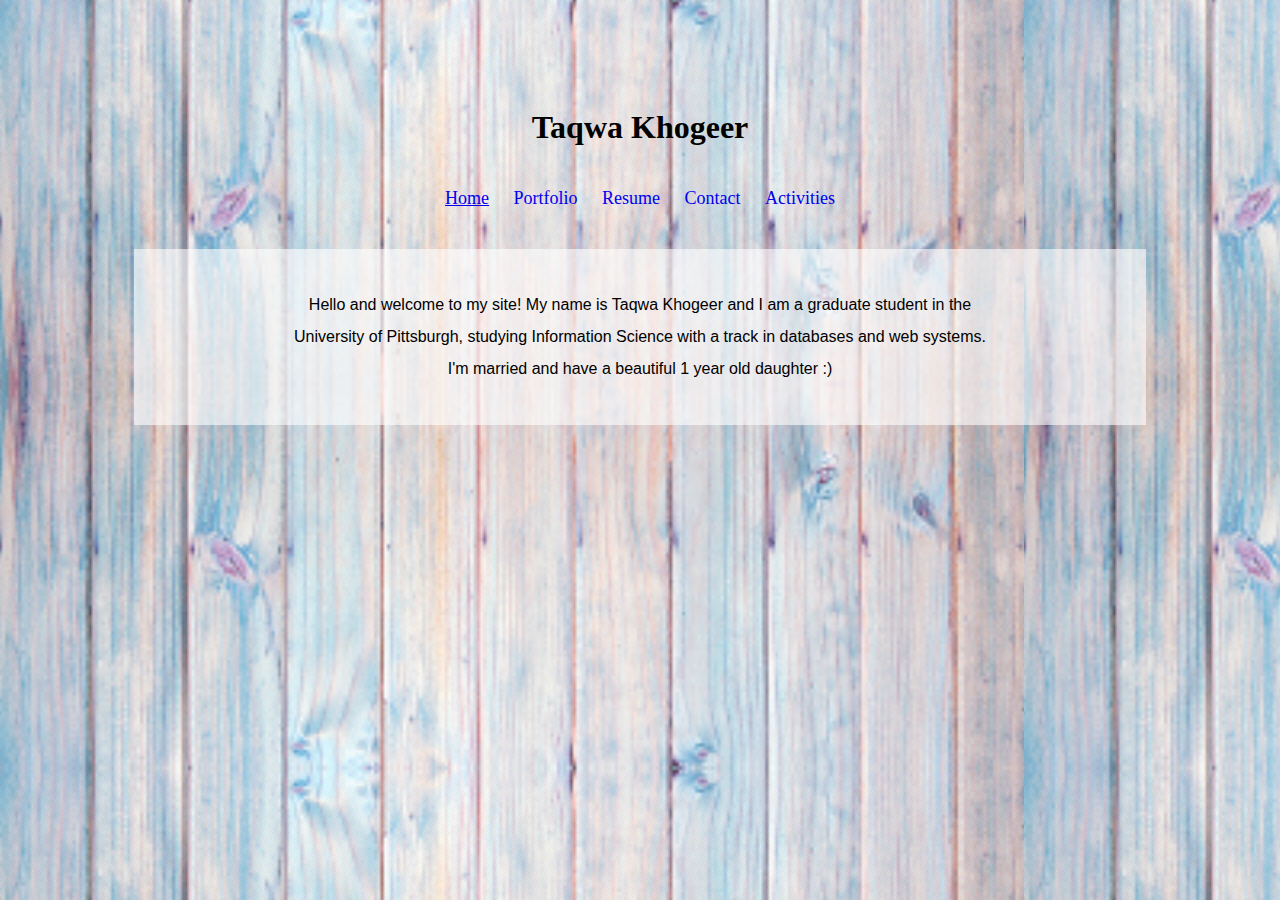
<file: index.html>
<! DOCTYPE html>
<html>
    <head>
        <title>Home</title>
        <link rel="stylesheet" type="text/css" href="css/styles.css">
    </head>
    <body>
        <header>
            <h1>Taqwa Khogeer</h1>
            <nav>
                <a href="index.html" class="active">Home</a>
                <a href="portfolio.html">Portfolio</a>
                <a href="resume.html">Resume</a>
                <a href="contact.html">Contact</a>
                <a href="activities.html">Activities</a>
            </nav>
        </header>
        <main>
            <p class="intro">Hello and welcome to my site! My name is Taqwa Khogeer and I am a graduate student in the University of Pittsburgh, studying Information Science with a track in databases and web systems. I'm married and have a beautiful 1 year old daughter :) </p>
        </main>
    </body>
</html>
</file>
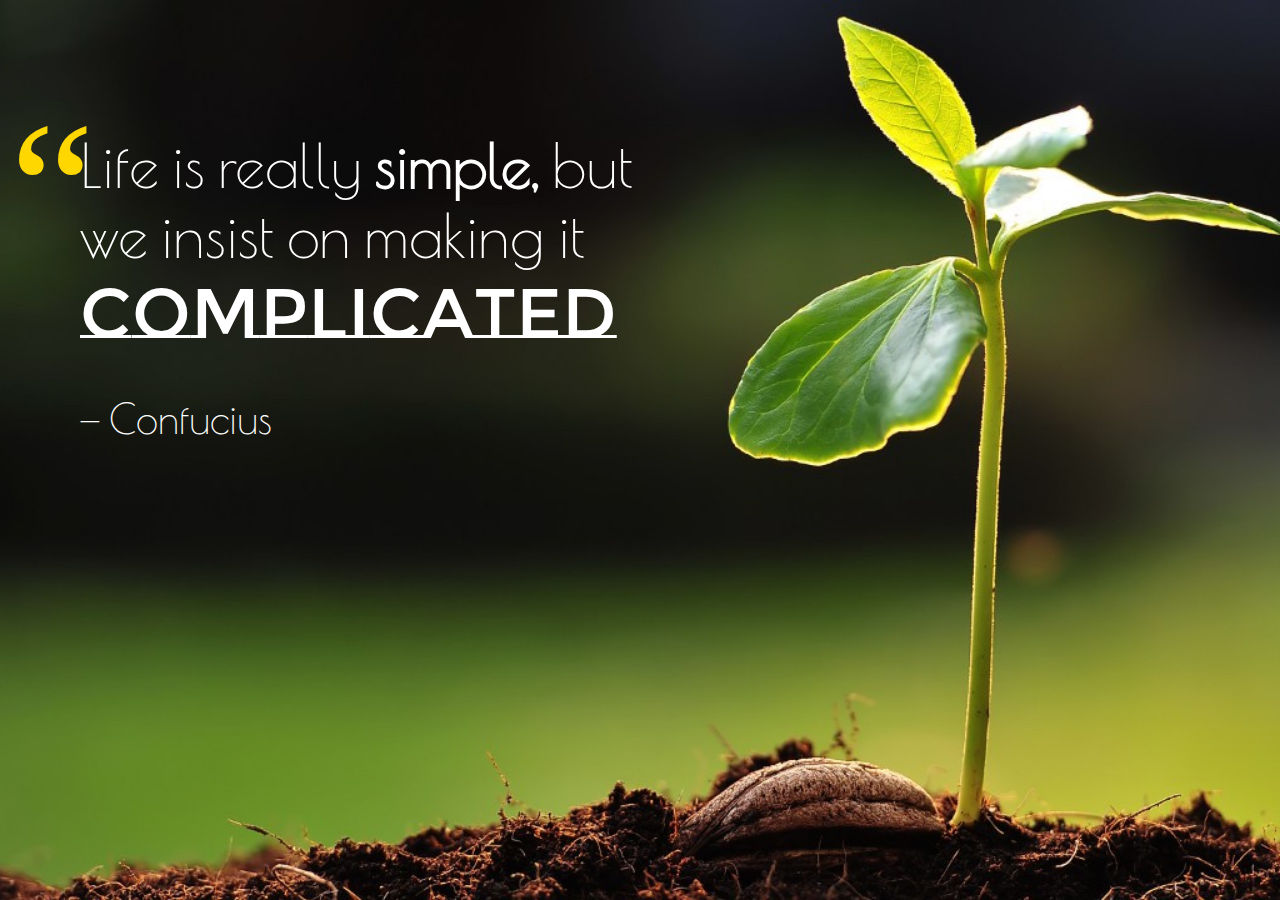
<file: portfolio/quote/index.html>
<!DOCTYPE HTML>
<html lang="en">

	<!-- 
		I399 Web Development
		Project 3: Quote
		Image taken from:http://i0.wp.com/aquapower.com.ba/wp-content/uploads/2016/02/nature-1.jpg?resize=1500%2C720
	-->

	<head>
		<meta charset="utf-8">
		<title>Project 3: Quote</title>
		<meta name="viewport" content="width=device-width, initial-scale=1, shrink-to-fit=no">
    	<meta http-equiv="x-ua-compatible" content="ie=edge">
	
		<link rel="stylesheet" type="text/css" href="assets/css/normalize.css">
		
		<!-- Stylesheets -->
		<link href="assets/css/styles.css" rel="stylesheet" type="text/css" media="all">

		<!--[if lt IE 9]>
    		<script src="assets/components/html5shiv/html5shiv.min.js"></script>
		<![endif]-->
	</head>

	<body>
		<div id='container'>
		
		<q>Life is really <span class='simple'>simple,</span> but we insist on making it <span class='comp'>complicated</span></q>
		<p>&mdash; Confucius</p>
		
		
		</div>
	</body>
</html>
</file>
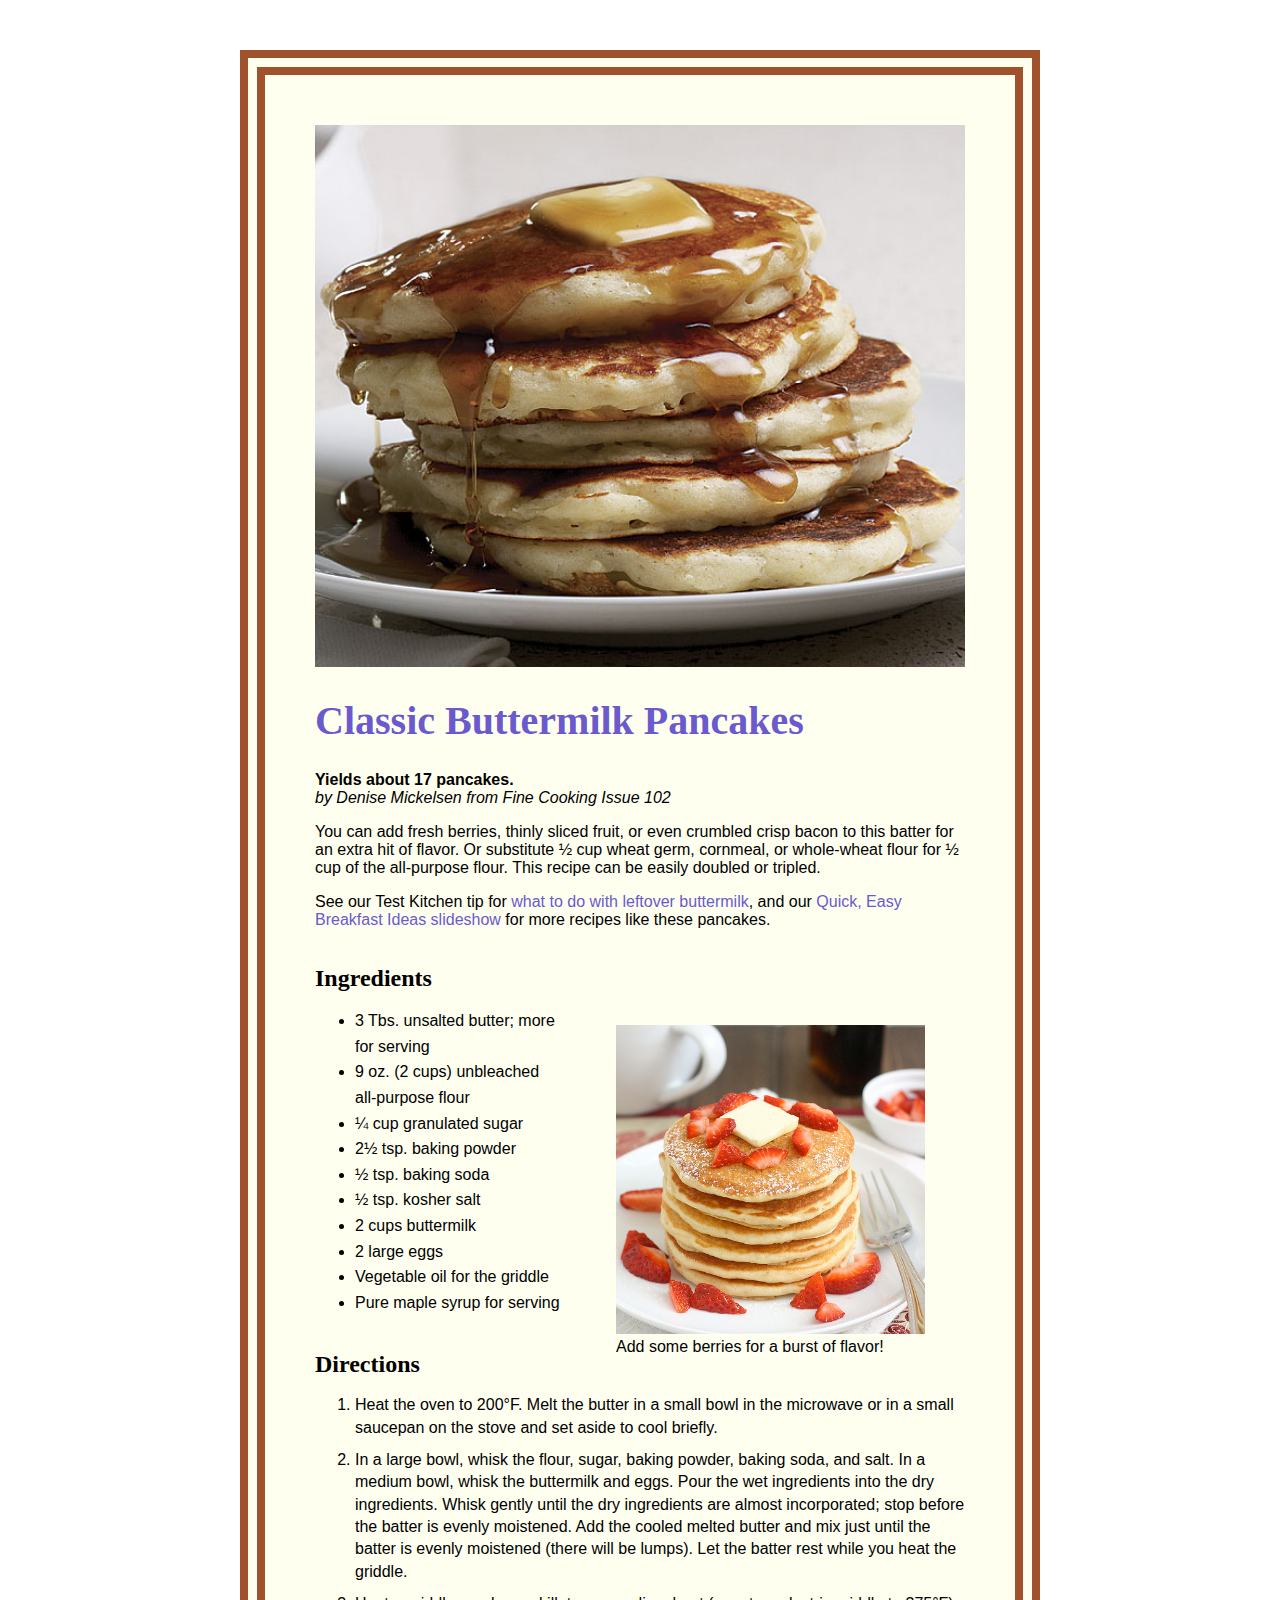
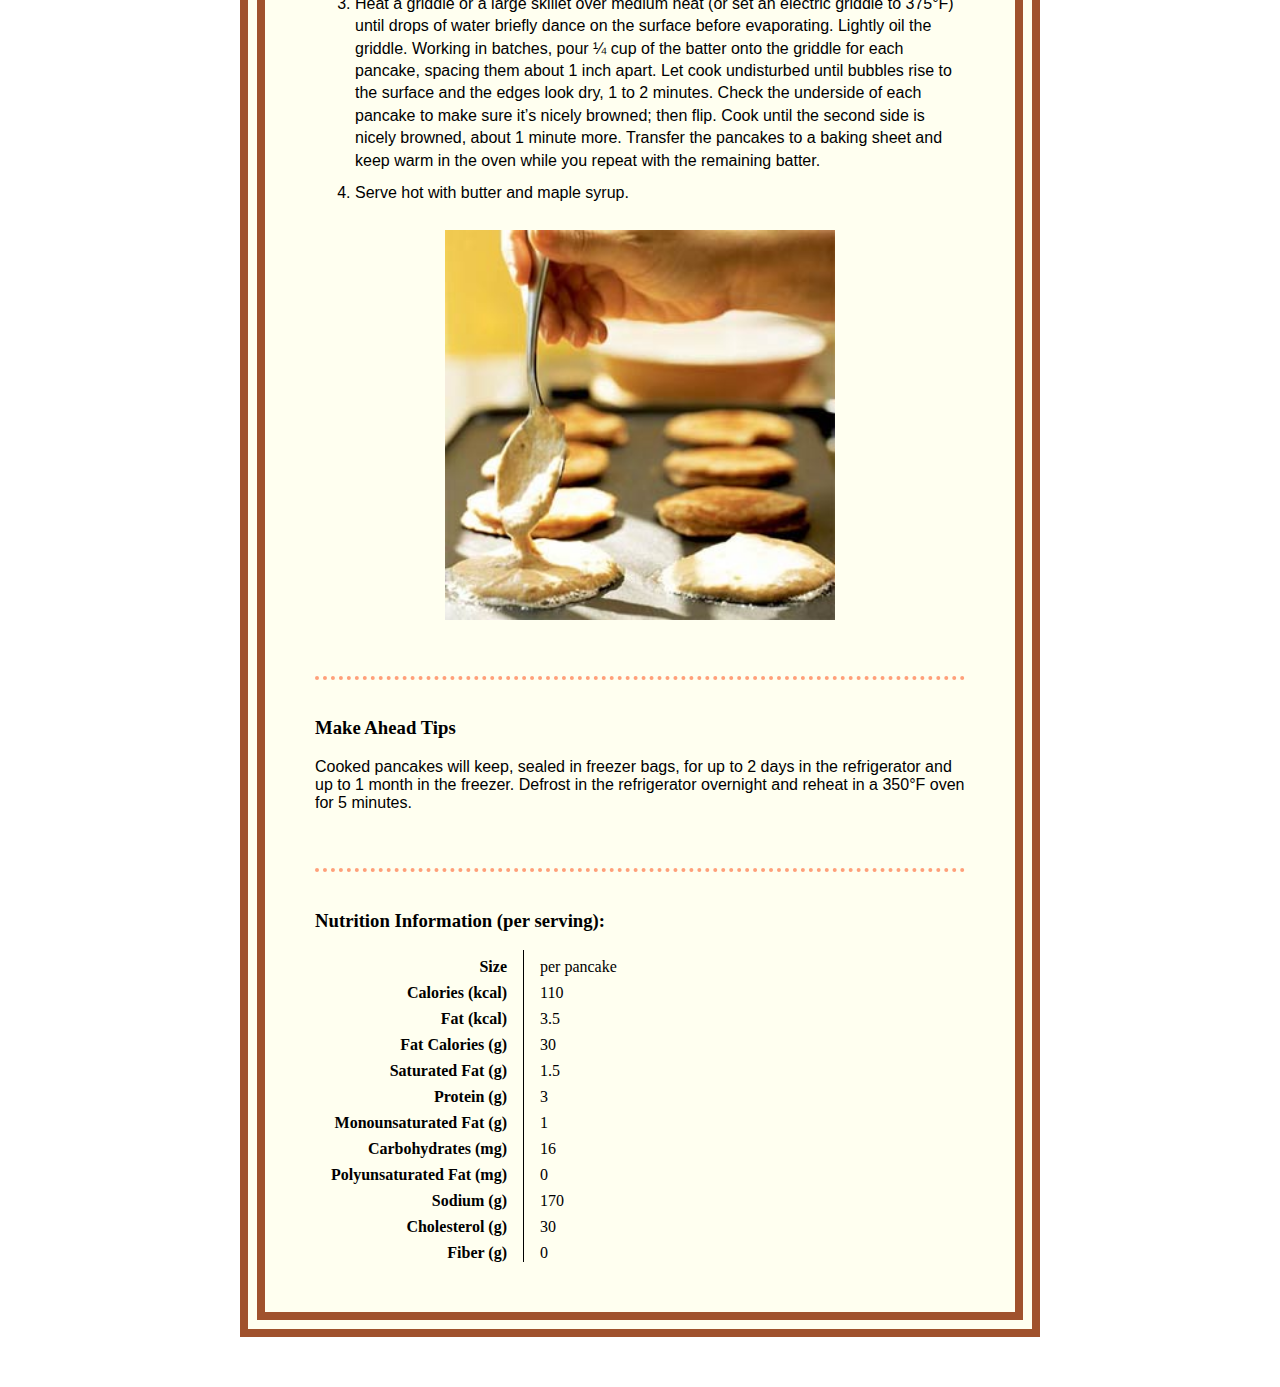
<file: portfolio/recipe/index.html>
<!DOCTYPE HTML>
<html lang="en">

	<!-- 
		I399 Web Development
		Taqwa Khogeer Project 2
		September 13, 2016
		
		Recipe from:
		http://www.finecooking.com/recipes/classic-buttermilk-pancakes.aspx
		
		Images taken from:
		- http://www.finecooking.com/recipes/classic-buttermilk-pancakes.aspx
		- http://farm9.staticflickr.com/8448/7891497604_6aa62691da.jpg
		- http://cdn-image.myrecipes.com/sites/default/files/styles/300x300/public/image/recipes/ct/05/10/pancakes-ct-1585325-x.jpg?itok=4bDQRYV1
	-->

	<head>
		<meta charset="utf-8">
		<title>Buttermilk Pancake Recipe</title>
		<meta name="viewport" content="width=device-width, initial-scale=1, shrink-to-fit=no">
    	<meta http-equiv="x-ua-compatible" content="ie=edge">
	
		<link rel="stylesheet" type="text/css" href="assets/css/normalize.css">
		
		<!-- Stylesheets -->
		<link href="assets/css/styles.css" rel="stylesheet" type="text/css" media="all">

		<!--[if lt IE 9]>
    		<script src="assets/components/html5shiv/html5shiv.min.js"></script>
		<![endif]-->
	</head>

	<body>
		<div id='container'>
			<img class="img1" src="assets/images/pancakes.jpg" alt="pancakes">
			<h1><a href="http://www.finecooking.com/recipes/classic-buttermilk-pancakes.aspx">Classic Buttermilk Pancakes</a></h1>
			<p>
			<strong>Yields about 17 pancakes.</strong> <br>
			<em>by Denise Mickelsen from Fine Cooking Issue 102</em>
			</p>

			<p>
			You can add fresh berries, thinly sliced fruit, or even crumbled crisp bacon 
			to this batter for an extra hit of flavor. Or substitute &frac12; cup wheat germ, 
			cornmeal, or whole-wheat flour for &frac12; cup of the all-purpose flour. This recipe 
			can be easily doubled or tripled.
			</p>

			<p>
			See our Test Kitchen tip for <a href="http://www.finecooking.com/item/48372/what-to-do-with-leftover-buttermilk">what to do with leftover buttermilk</a>, 
			and our <a href="http://www.finecooking.com/slideshows/healthy-breakfast.aspx">Quick, Easy Breakfast Ideas slideshow</a> for more recipes like these pancakes.
			</p>
			
			<figure class="fig1">
				<img src="assets/images/berries.jpg" alt="pancakes with strawberries">
				<figcaption>Add some berries for a burst of flavor!</figcaption>
			</figure>		
				
			<h2>Ingredients</h2>
			<ul>
				<li>3 Tbs. unsalted butter; more for serving</li>
				<li>9 oz. (2 cups) unbleached all-purpose flour</li>
				<li>&frac14; cup granulated sugar</li>
				<li>2&frac12; tsp. baking powder</li>
				<li>&frac12; tsp. baking soda</li>
				<li>&frac12; tsp. kosher salt</li>
				<li>2 cups buttermilk</li>
				<li>2 large eggs</li>
				<li>Vegetable oil for the griddle</li>
				<li>Pure maple syrup for serving</li>
			</ul>
			
			<h2>Directions</h2>		
			<ol>
				<li>Heat the oven to 200°F. Melt the butter in a small bowl in the microwave or 
				in a small saucepan on the stove and set aside to cool briefly.</li>

				<li>In a large bowl, whisk the flour, sugar, baking powder, baking soda, and salt. 
				In a medium bowl, whisk the buttermilk and eggs. Pour the wet ingredients into the 
				dry ingredients. Whisk gently until the dry ingredients are almost incorporated; 
				stop before the batter is evenly moistened. Add the cooled melted butter and mix
				 just until the batter is evenly moistened (there will be lumps). Let the batter 
				 rest while you heat the griddle.</li>

				<li>Heat a griddle or a large skillet over medium heat (or set an electric griddle to 375°F)
				 until drops of water briefly dance on the surface before evaporating. Lightly oil the griddle. 
				 Working in batches, pour &frac14; cup of the batter onto the griddle for each pancake, spacing them
				 about 1 inch apart. Let cook undisturbed until bubbles rise to the surface and the edges look dry,
				 1 to 2 minutes. Check the underside of each pancake to make sure it’s nicely browned; then flip. 
				 Cook until the second side is nicely browned, about 1 minute more. Transfer the pancakes to a baking
				  sheet and keep warm in the oven while you repeat with the remaining batter.</li>

				<li>Serve hot with butter and maple syrup.</li>
			</ol>
			
			<img class="img2" src="assets/images/griddle.jpg" alt="griddle">

			<h3>Make Ahead Tips</h3>
			<p>
			Cooked pancakes will keep, sealed in freezer bags, for up to 2 days in the refrigerator
			and up to 1 month in the freezer. Defrost in the refrigerator overnight and reheat in
			a 350°F oven for 5 minutes.
			</p>

			<h3>Nutrition Information (per serving):</h3>
			<table>
				<tr>
					<th>Size</th>
					<td>per pancake</td>
				</tr>
				<tr>
					<th>Calories (kcal)</th>
					<td>110</td>
				</tr>
				<tr>
					<th>Fat (kcal)</th>
					<td>3.5</td>
				</tr>
				<tr>
					<th>Fat Calories (g)</th>
					<td>30</td>
				</tr>
				<tr>
					<th>Saturated Fat (g)</th>
					<td>1.5</td>
				</tr>
				<tr>
					<th>Protein (g)</th>
					<td>3</td>
				</tr>
				<tr>
					<th>Monounsaturated Fat (g)</th>
					<td>1</td>
				</tr>
				<tr>
					<th>Carbohydrates (mg)</th>
					<td>16</td>
				</tr>
				<tr>
					<th>Polyunsaturated Fat (mg)</th>
					<td>0</td>
				</tr>
				<tr>
					<th>Sodium (g)</th>
					<td>170</td>
				</tr>
				<tr>
					<th>Cholesterol (g)</th>
					<td>30</td>
				</tr>
				<tr>
					<th>Fiber (g)</th>
					<td>0</td>
				</tr>
			</table>
		</div>
	</body>
</html>
</file>
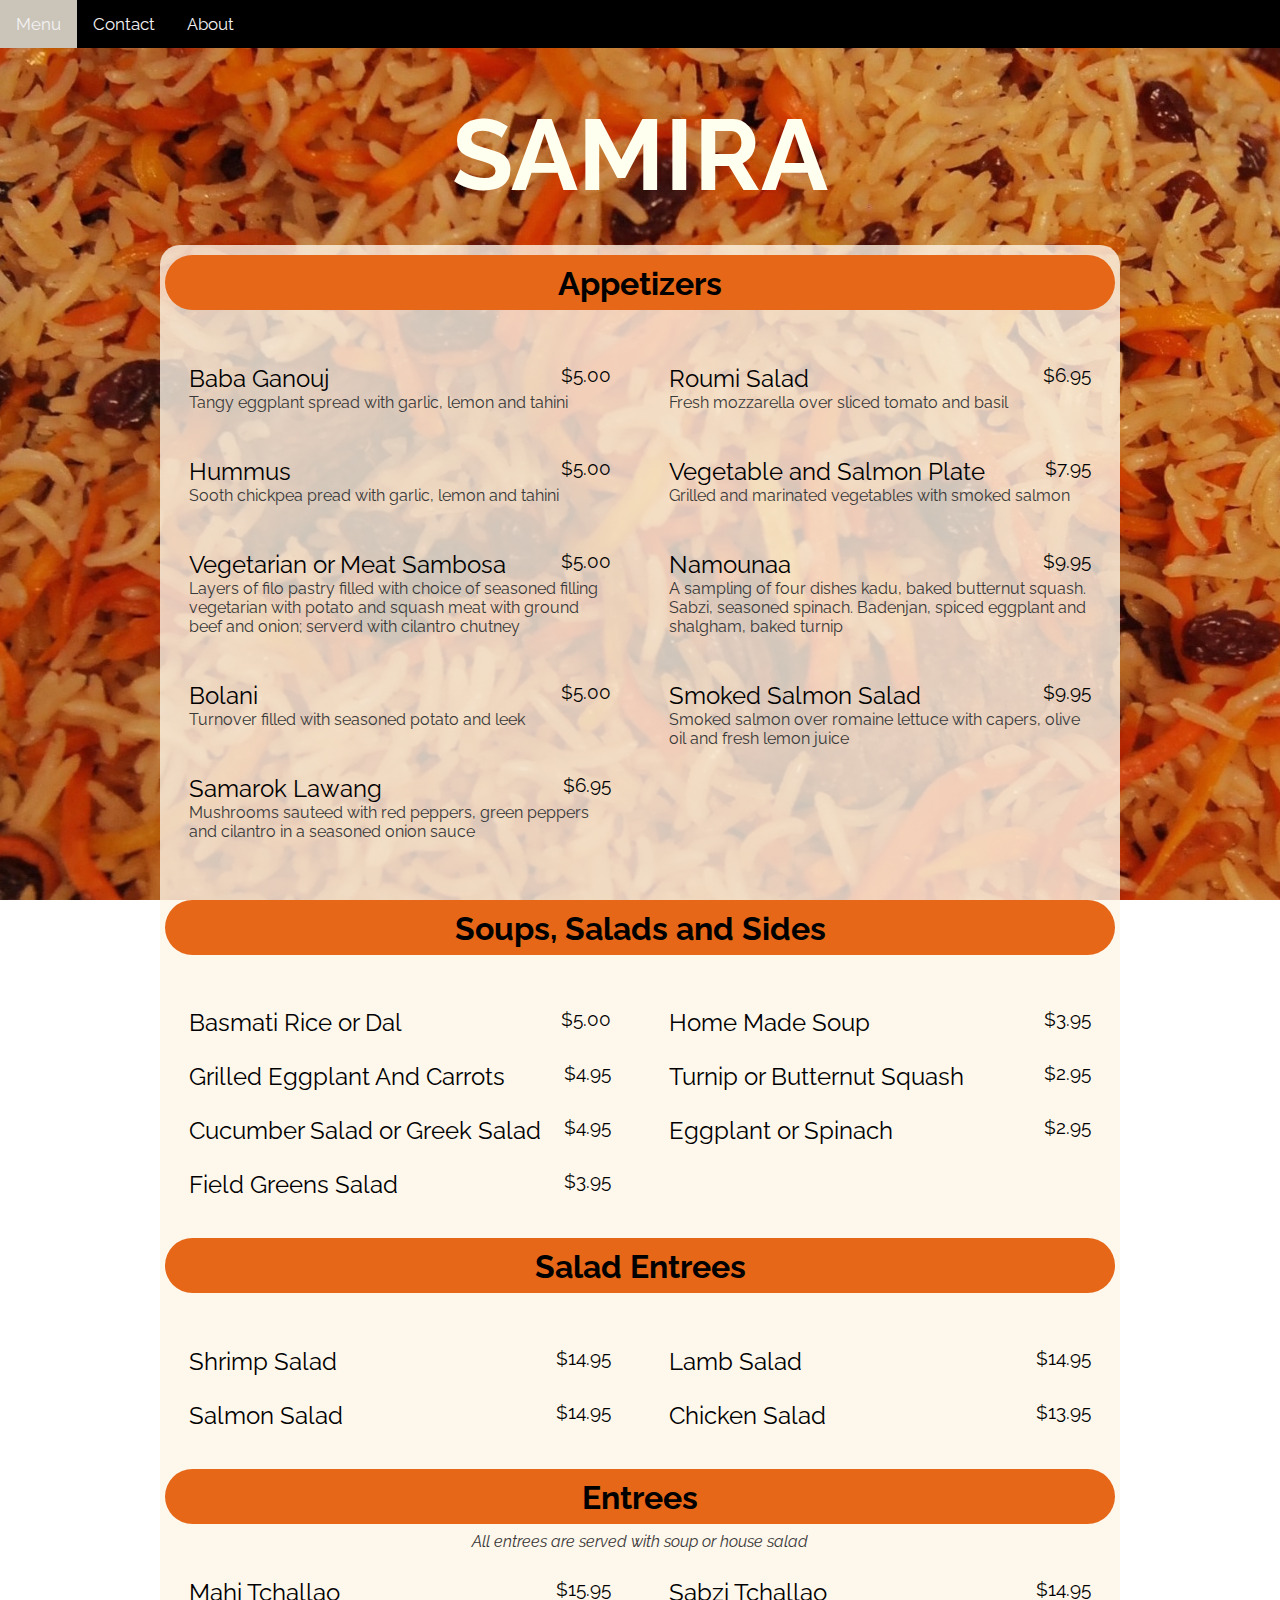
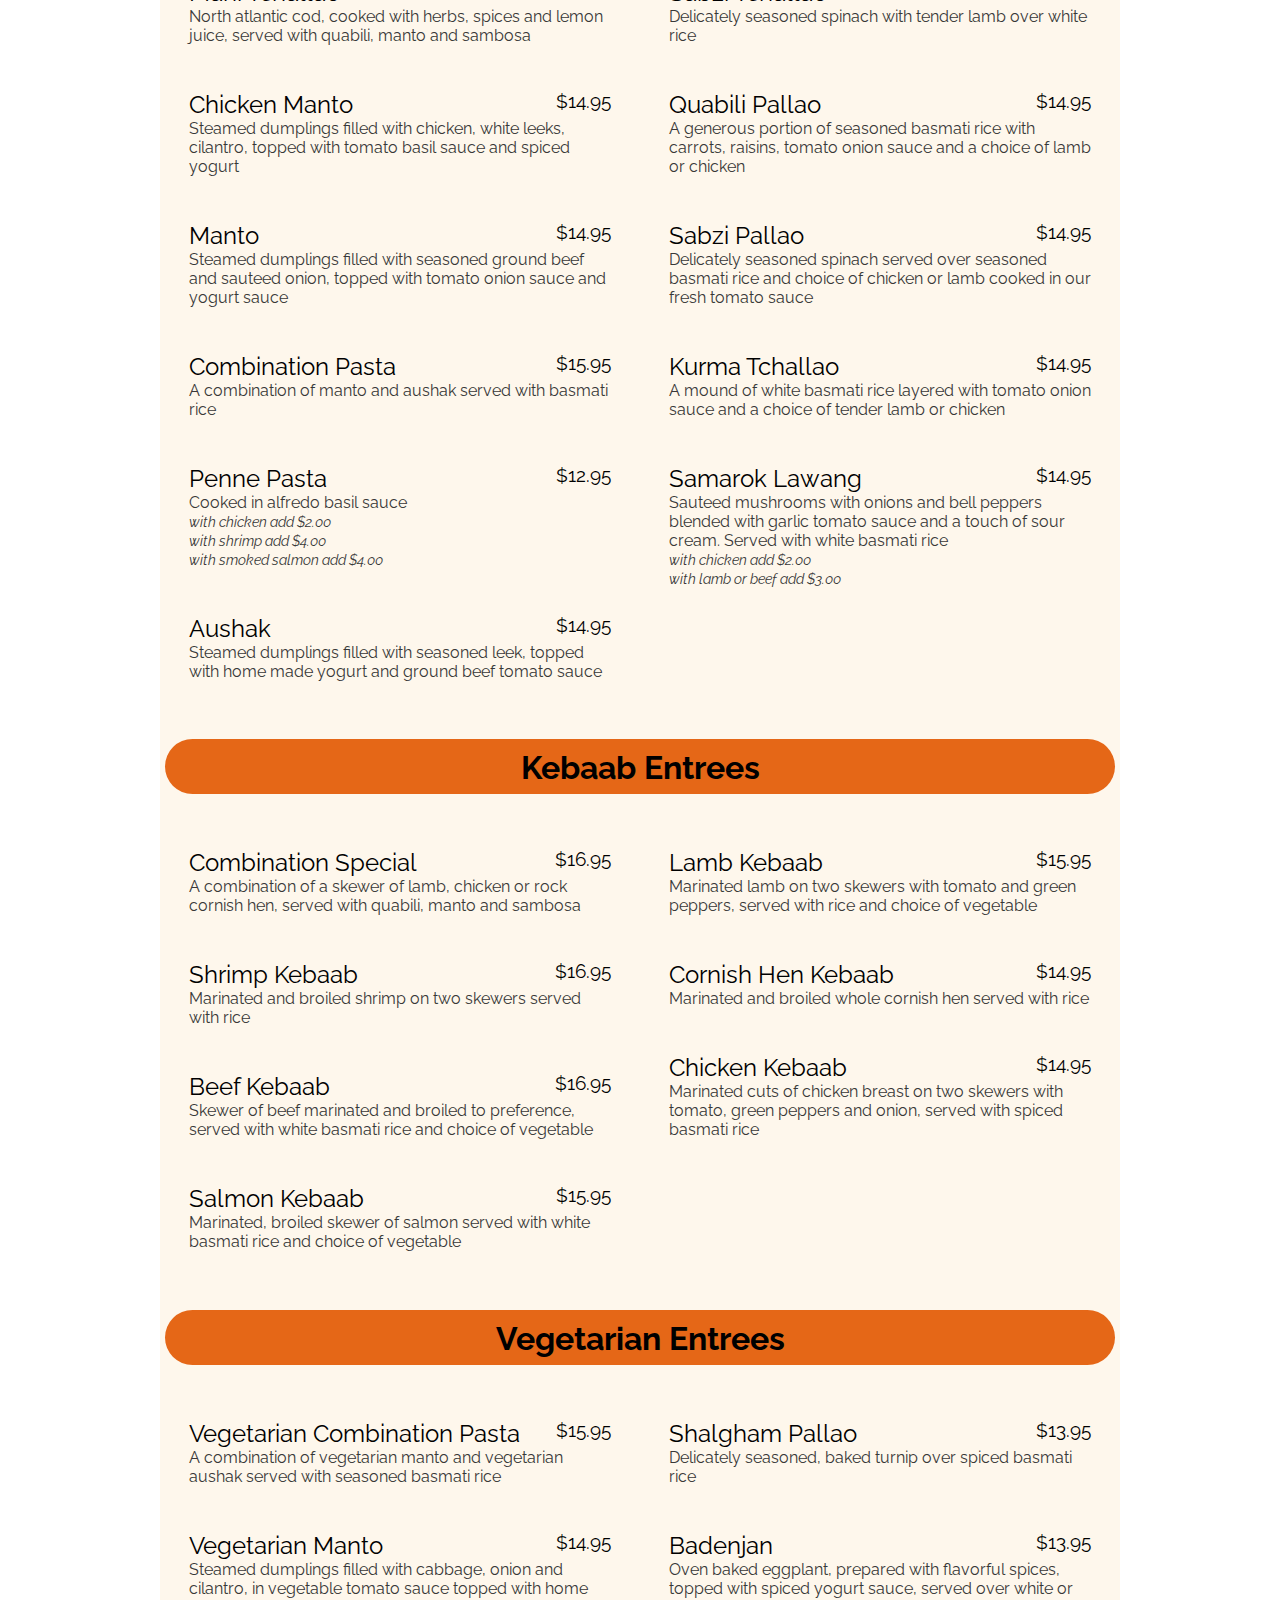
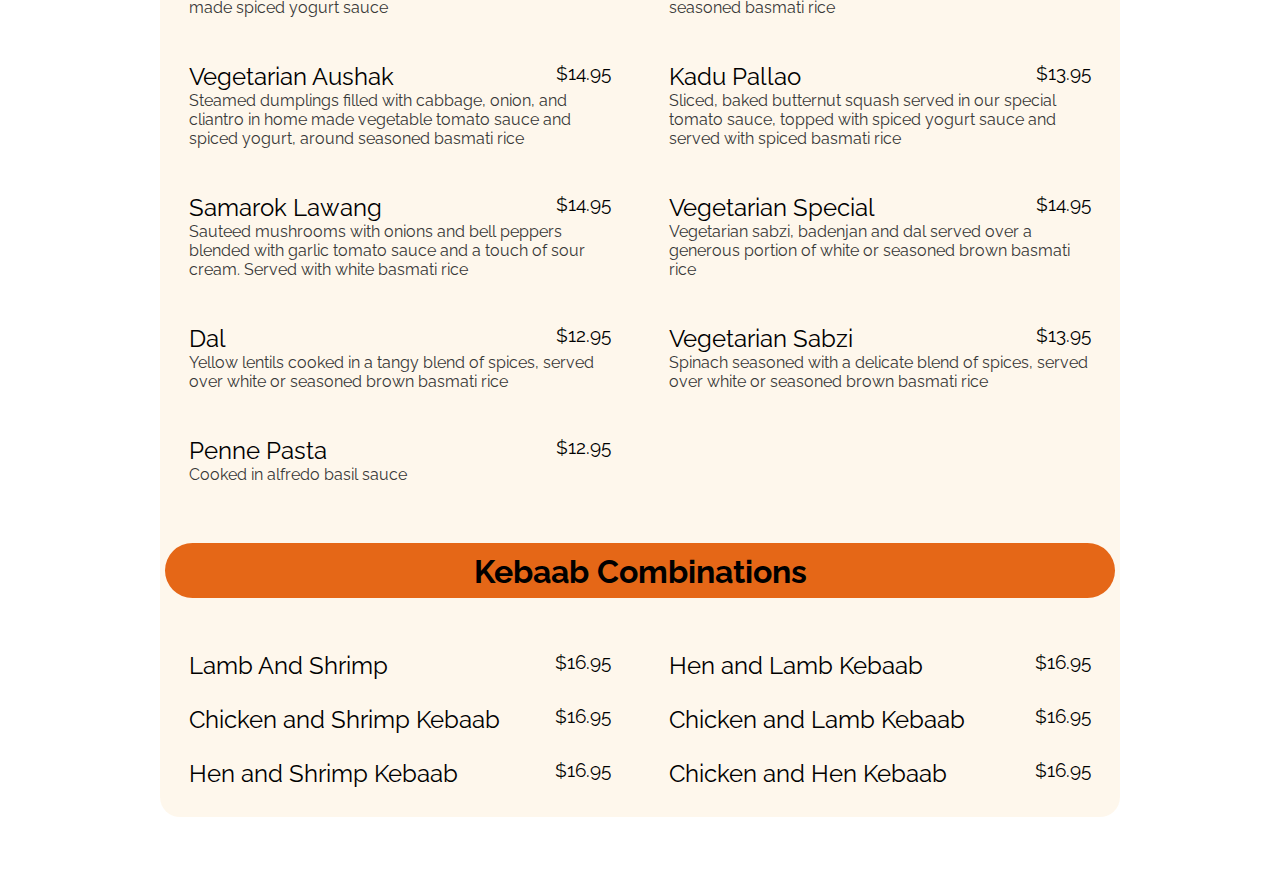
<file: portfolio/samira/index.html>
<!DOCTYPE HTML>
<html lang="en">

	<!-- 
		I399 Web Development
		Project 5
	-->

	<head>
		<meta charset="utf-8">
		<title>Menu</title>
		<meta name="viewport" content="width=device-width, initial-scale=1, shrink-to-fit=no">
    	<meta http-equiv="x-ua-compatible" content="ie=edge">
	
		<link rel="stylesheet" type="text/css" href="assets/css/normalize.css">
		
		<!-- Stylesheets -->
		<link href="assets/css/styles.css" rel="stylesheet" type="text/css" media="all">

		<!--[if lt IE 9]>
    		<script src="assets/components/html5shiv/html5shiv.min.js"></script>
		<![endif]-->
	</head>

	<body>
		<nav>
			<ul class="topnav" id="myTopnav">
				<li><a class="active" href="index.html">Menu</a></li>
				<li><a href="contact.html">Contact</a></li>
				<li><a href="#">About</a></li>
				<li class="icon"><a href="javascript:void(0);" onclick="myFunction()">&#9776;</a></li>
			</ul>
		</nav>
		
		<header>
			<h1>SAMIRA</h1>
		</header>
		
		<main>
			<section class="type">
				<h1>Appetizers</h1>
			</section>
			<article>
				<section class="price">
					<h2>Baba Ganouj</h2>
					<h3>$5.00</h3>
				</section>
				<p>Tangy eggplant spread with garlic, lemon and tahini</p>

				<section class="price">
					<h2>Hummus</h2>
					<h3>$5.00</h3>
				</section>
				<p>Sooth chickpea pread with garlic, lemon and tahini</p>

				<section class="price">
					<h2>Vegetarian or Meat Sambosa</h2>
					<h3>$5.00</h3>
				</section>
				<p>Layers of filo pastry filled with choice of seasoned filling vegetarian with potato and squash meat with ground beef and onion; serverd with cilantro chutney</p>

				<section class="price">
					<h2>Bolani</h2>
					<h3>$5.00</h3>
				</section>
				<p>Turnover filled with seasoned potato and leek</p>

				<section class="price">
					<h2>Samarok Lawang</h2>
					<h3>$6.95</h3>
				</section>
				<p>Mushrooms sauteed with red peppers, green peppers and cilantro in a seasoned onion sauce</p>
			</article>
			<aside>
				<section class="price">
					<h2>Roumi Salad</h2>
					<h3>$6.95</h3>
				</section>
				<p>Fresh mozzarella over sliced tomato and basil</p>

				<section class="price">
					<h2>Vegetable and Salmon Plate</h2>
					<h3>$7.95</h3>
				</section>
				<p>Grilled and marinated vegetables with smoked salmon</p>
				
				<section class="price">
					<h2>Namounaa</h2>
					<h3>$9.95</h3>
				</section>
				<p>A sampling of four dishes kadu, baked butternut squash. Sabzi, seasoned spinach. Badenjan, spiced eggplant and shalgham, baked turnip</p>
			
				<section class="price">
					<h2>Smoked Salmon Salad</h2>
					<h3>$9.95</h3>
				</section>
				<p>Smoked salmon over romaine lettuce with capers, olive oil and fresh lemon juice</p>
			</aside>
			
			<section class="type">
				<h1>Soups, Salads and Sides</h1>
			</section>
			<article>
				<section class="price">
					<h2>Basmati Rice or Dal</h2>
					<h3>$5.00</h3>
				</section>

				<section class="price">
					<h2>Grilled Eggplant And Carrots</h2>
					<h3>$4.95</h3>
				</section>

				<section class="price">
					<h2>Cucumber Salad or Greek Salad</h2>
					<h3>$4.95</h3>
				</section>

				<section class="price">
					<h2>Field Greens Salad</h2>
					<h3>$3.95</h3>
				</section>
			</article>
			<aside>
				<section class="price">
					<h2>Home Made Soup</h2>
					<h3>$3.95</h3>
				</section>

				<section class="price">
					<h2>Turnip or Butternut Squash</h2>
					<h3>$2.95</h3>
				</section>

				<section class="price">
					<h2>Eggplant or Spinach</h2>
					<h3>$2.95</h3>
				</section>
			</aside>

			<section class="type">
				<h1>Salad Entrees</h1>
			</section>	
			<article>
				<section class="price">
					<h2>Shrimp Salad</h2>
					<h3>$14.95</h3>
				</section>

				<section class="price">
					<h2>Salmon Salad</h2>
					<h3>$14.95</h3>
				</section>
			</article>
			<aside>
				<section class="price">
					<h2>Lamb Salad</h2>
					<h3>$14.95</h3>
				</section>

				<section class="price">
					<h2>Chicken Salad</h2>
					<h3>$13.95</h3>
				</section>
			</aside>

			<section class="type">
				<h1>Entrees</h1>
				<p>All entrees are served with soup or house salad</p>
			</section>
			<article>
				<section class="price">
					<h2>Mahi Tchallao</h2>
					<h3>$15.95</h3>
				</section>
				<p>North atlantic cod, cooked with herbs, spices and lemon juice, served with quabili, manto and sambosa</p>

				<section class="price">
					<h2>Chicken Manto</h2>
					<h3>$14.95</h3>
				</section>
				<p>Steamed dumplings filled with chicken, white leeks, cilantro, topped with tomato basil sauce and spiced yogurt</p>

				<section class="price">
					<h2>Manto</h2>
					<h3>$14.95</h3>
				</section>
				<p>Steamed dumplings filled with seasoned ground beef and sauteed onion, topped with tomato onion sauce and yogurt sauce</p>

				<section class="price">
					<h2>Combination Pasta</h2>
					<h3>$15.95</h3>
				</section>
				<p>A combination of manto and aushak served with basmati rice</p>
				
				<section class="price">
					<h2>Penne Pasta</h2>
					<h3>$12.95</h3>
				</section>
				<p>Cooked in alfredo basil sauce <br><span class="extra">with chicken add $2.00<br>with shrimp add $4.00<br>with smoked salmon add $4.00</span></p>
			
				<section class="price">
					<h2>Aushak</h2>
					<h3>$14.95</h3>
				</section>
				<p>Steamed dumplings filled with seasoned leek, topped with home made yogurt and ground beef tomato sauce</p>

			</article>
			<aside>
				<section class="price">
					<h2>Sabzi Tchallao</h2>
					<h3>$14.95</h3>
				</section>
				<p>Delicately seasoned spinach with tender lamb over white rice</p>

				<section class="price">
					<h2>Quabili Pallao</h2>
					<h3>$14.95</h3>
				</section>
				<p>A generous portion of seasoned basmati rice with carrots, raisins, tomato onion sauce and a choice of lamb or chicken</p>

				<section class="price">
					<h2>Sabzi Pallao</h2>
					<h3>$14.95</h3>
				</section>
				<p>Delicately seasoned spinach served over seasoned basmati rice and choice of chicken or lamb cooked in our fresh tomato sauce</p>
				
				<section class="price">
					<h2>Kurma Tchallao</h2>
					<h3>$14.95</h3>
				</section>
				<p>A mound of white basmati rice layered with tomato onion sauce and a choice of tender lamb or chicken</p>
				
				<section class="price">
					<h2>Samarok Lawang</h2>
					<h3>$14.95</h3>
				</section>
				<p>Sauteed mushrooms with onions and bell peppers blended with garlic tomato sauce and a touch of sour cream. Served with white basmati rice<br><span class="extra">with chicken add $2.00<br>with lamb or beef add $3.00</span></p>

			</aside>
			
			<section class="type">
				<h1>Kebaab Entrees</h1>
			</section>
			<article>
				<section class="price">
					<h2>Combination Special</h2>
					<h3>$16.95</h3>
				</section>
				<p>A combination of a skewer of lamb, chicken or rock cornish hen, served with quabili, manto and sambosa</p>

				<section class="price">
					<h2>Shrimp Kebaab</h2>
					<h3>$16.95</h3>
				</section>
				<p>Marinated and broiled shrimp on two skewers served with rice</p>

				<section class="price">
					<h2>Beef Kebaab</h2>
					<h3>$16.95</h3>
				</section>
				<p>Skewer of beef marinated and broiled to preference, served with white basmati rice and choice of vegetable</p>

				<section class="price">
					<h2>Salmon Kebaab</h2>
					<h3>$15.95</h3>
				</section>
				<p>Marinated, broiled skewer of salmon served with white basmati rice and choice of vegetable</p>
			</article>
			<aside>
				<section class="price">
					<h2>Lamb Kebaab</h2>
					<h3>$15.95</h3>
				</section>
				<p>Marinated lamb on two skewers with tomato and green peppers, served with rice and choice of vegetable</p>

				<section class="price">
					<h2>Cornish Hen Kebaab</h2>
					<h3>$14.95</h3>
				</section>
				<p>Marinated and broiled whole cornish hen served with rice</p>

				<section class="price">
					<h2>Chicken Kebaab</h2>
					<h3>$14.95</h3>
				</section>
				<p>Marinated cuts of chicken breast on two skewers with tomato, green peppers and onion, served with spiced basmati rice</p>
			</aside>
			
			<section class="type">
				<h1>Vegetarian Entrees</h1>
			</section>
			<article>
				<section class="price">
					<h2>Vegetarian Combination Pasta</h2>
					<h3>$15.95</h3>
				</section>
				<p>A combination of vegetarian manto and vegetarian aushak served with seasoned basmati rice</p>

				<section class="price">
					<h2>Vegetarian Manto</h2>
					<h3>$14.95</h3>
				</section>
				<p>Steamed dumplings filled with cabbage, onion and cilantro, in vegetable tomato sauce topped with home made spiced yogurt sauce</p>

				<section class="price">
					<h2>Vegetarian Aushak</h2>
					<h3>$14.95</h3>
				</section>
				<p>Steamed dumplings filled with cabbage, onion, and cliantro in home made vegetable tomato sauce and spiced yogurt, around seasoned basmati rice</p>

				<section class="price">
					<h2>Samarok Lawang</h2>
					<h3>$14.95</h3>
				</section>
				<p>Sauteed mushrooms with onions and bell peppers blended with garlic tomato sauce and a touch of sour cream. Served with white basmati rice</p>
				
				<section class="price">
					<h2>Dal</h2>
					<h3>$12.95</h3>
				</section>
				<p>Yellow lentils cooked in a tangy blend of spices, served over white or seasoned brown basmati rice</p>

				<section class="price">
					<h2>Penne Pasta</h2>
					<h3>$12.95</h3>
				</section>
				<p>Cooked in alfredo basil sauce</p>
			</article>
			<aside>
				<section class="price">
					<h2>Shalgham Pallao</h2>
					<h3>$13.95</h3>
				</section>
				<p>Delicately seasoned, baked turnip over spiced basmati rice</p>

				<section class="price">
					<h2>Badenjan</h2>
					<h3>$13.95</h3>
				</section>
				<p>Oven baked eggplant, prepared with flavorful spices, topped with spiced yogurt sauce, served over white or seasoned basmati rice</p>

				<section class="price">
					<h2>Kadu Pallao</h2>
					<h3>$13.95</h3>
				</section>
				<p>Sliced, baked butternut squash served in our special tomato sauce, topped with spiced yogurt sauce and served with spiced basmati rice</p>
			
				<section class="price">
					<h2>Vegetarian Special</h2>
					<h3>$14.95</h3>
				</section>
				<p>Vegetarian sabzi, badenjan and dal served over a generous portion of white or seasoned brown basmati rice</p>
				
				<section class="price">
					<h2>Vegetarian Sabzi</h2>
					<h3>$13.95</h3>
				</section>
				<p>Spinach seasoned with a delicate blend of spices, served over white or seasoned brown basmati rice</p>
				</aside>
			
			<section class="type">
				<h1>Kebaab Combinations</h1>
			</section>
			<article>
				<section class="price">
					<h2>Lamb And Shrimp</h2>
					<h3>$16.95</h3>
				</section>

				<section class="price">
					<h2>Chicken and Shrimp Kebaab</h2>
					<h3>$16.95</h3>
				</section>

				<section class="price">
					<h2>Hen and Shrimp Kebaab</h2>
					<h3>$16.95</h3>
				</section>
			</article>
			<aside>
				<section class="price">
					<h2>Hen and Lamb Kebaab</h2>
					<h3>$16.95</h3>
				</section>

				<section class="price">
					<h2>Chicken and Lamb Kebaab</h2>
					<h3>$16.95</h3>
				</section>

				<section class="price">
					<h2>Chicken and Hen Kebaab</h2>
					<h3>$16.95</h3>
				</section>
			</aside>
		</main>

		<script src="assets/js/main.js"></script>
	</body>
</html>
</file>
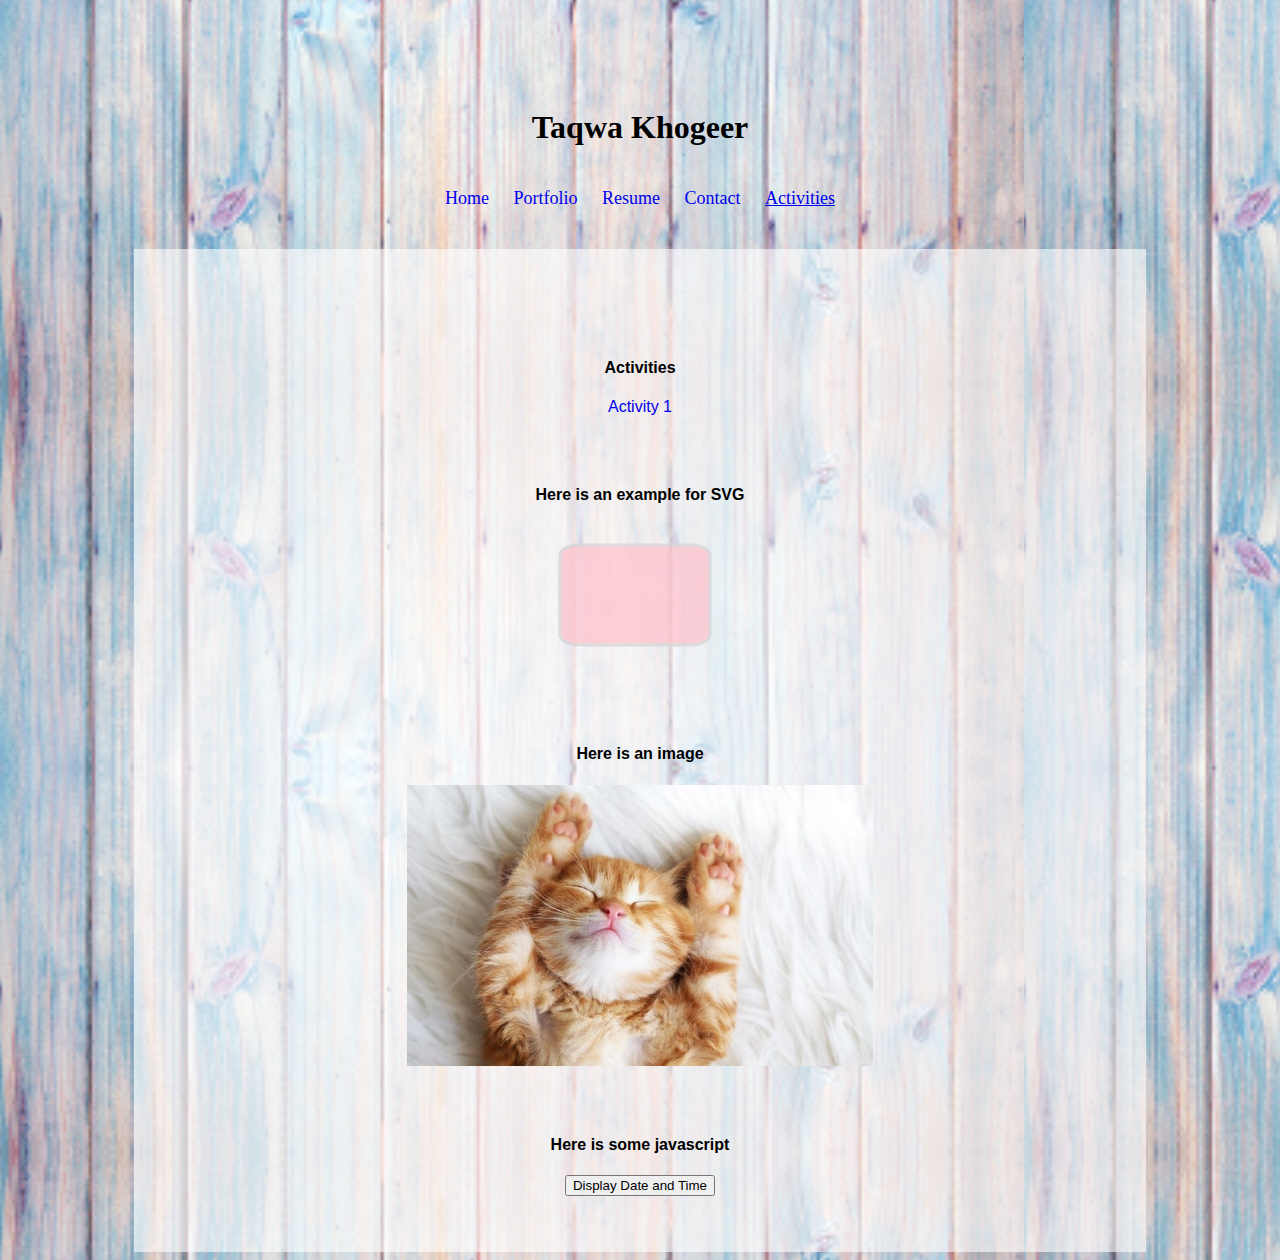
<file: activities.html>
<! DOCTYPE html>
<html>
    <head>
        <title>Random</title>
        <link rel="stylesheet" type="text/css" href="css/styles.css">
    </head>
    <body>
        <header>
            <h1>Taqwa Khogeer</h1>
            <nav>
                <a href="index.html">Home</a>
                <a href="portfolio.html">Portfolio</a>
                <a href="resume.html">Resume</a>
                <a href="contact.html">Contact</a>
                <a href="activities.html" class="active">Activities</a>
            </nav>
        </header>
        
        <main class="activity">
            <h4>Activities</h4>
            <a href="activities/activity1/p1.html">Activity 1</a>
            <h4>Here is an example for SVG</h4>
            <svg width="200" height="150">
                <rect x="20" y="20" rx="20" ry="10" width="150" height="100"/>
                Sorry, your browser does not support inline SVG.
            </svg>
            <h4>Here is an image</h4>
            <img src="images/img2.jpg" alt="kitten">
            <h4>Here is some javascript</h4>
            <button type="button"
onclick="document.getElementById('demo').innerHTML = Date()">
Display Date and Time</button>
            <p id="demo"></p>
        </main>

    </body>
</html>
</file>
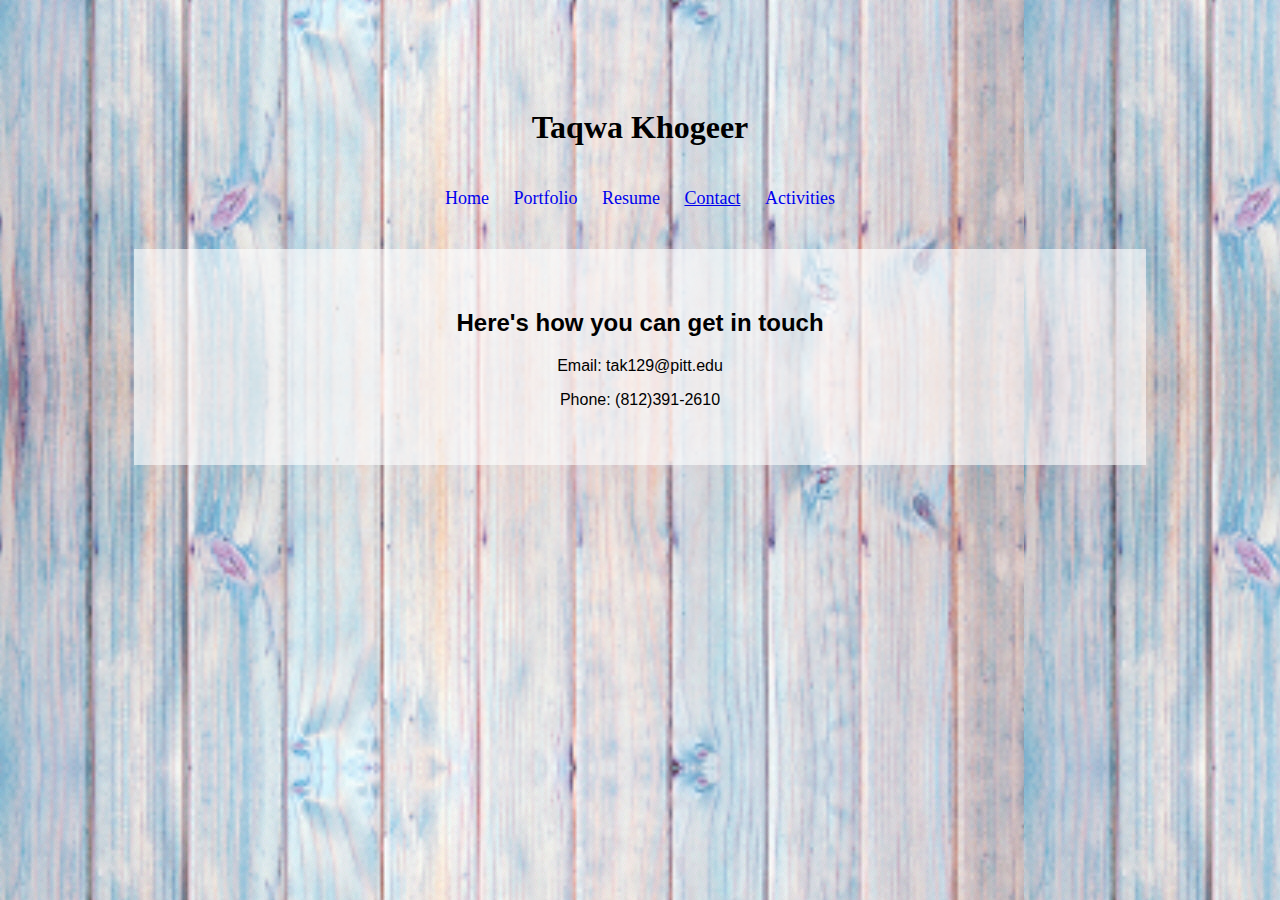
<file: contact.html>
<! DOCTYPE html>
<html>
    <head>
        <title>Contact</title>
        <link rel="stylesheet" type="text/css" href="css/styles.css">
    </head>
    <body>
        <header>
            <h1>Taqwa Khogeer</h1>
            <nav>
                <a href="index.html">Home</a>
                <a href="portfolio.html">Portfolio</a>
                <a href="resume.html">Resume</a>
                <a href="contact.html" class="active">Contact</a>
                <a href="activities.html">Activities</a>
            </nav>
        </header>
        <main>
            <h2>Here's how you can get in touch</h2>
            <p>Email: tak129@pitt.edu</p>
            <p>Phone: (812)391-2610</p>
        </main>
    </body>
</html>
</file>
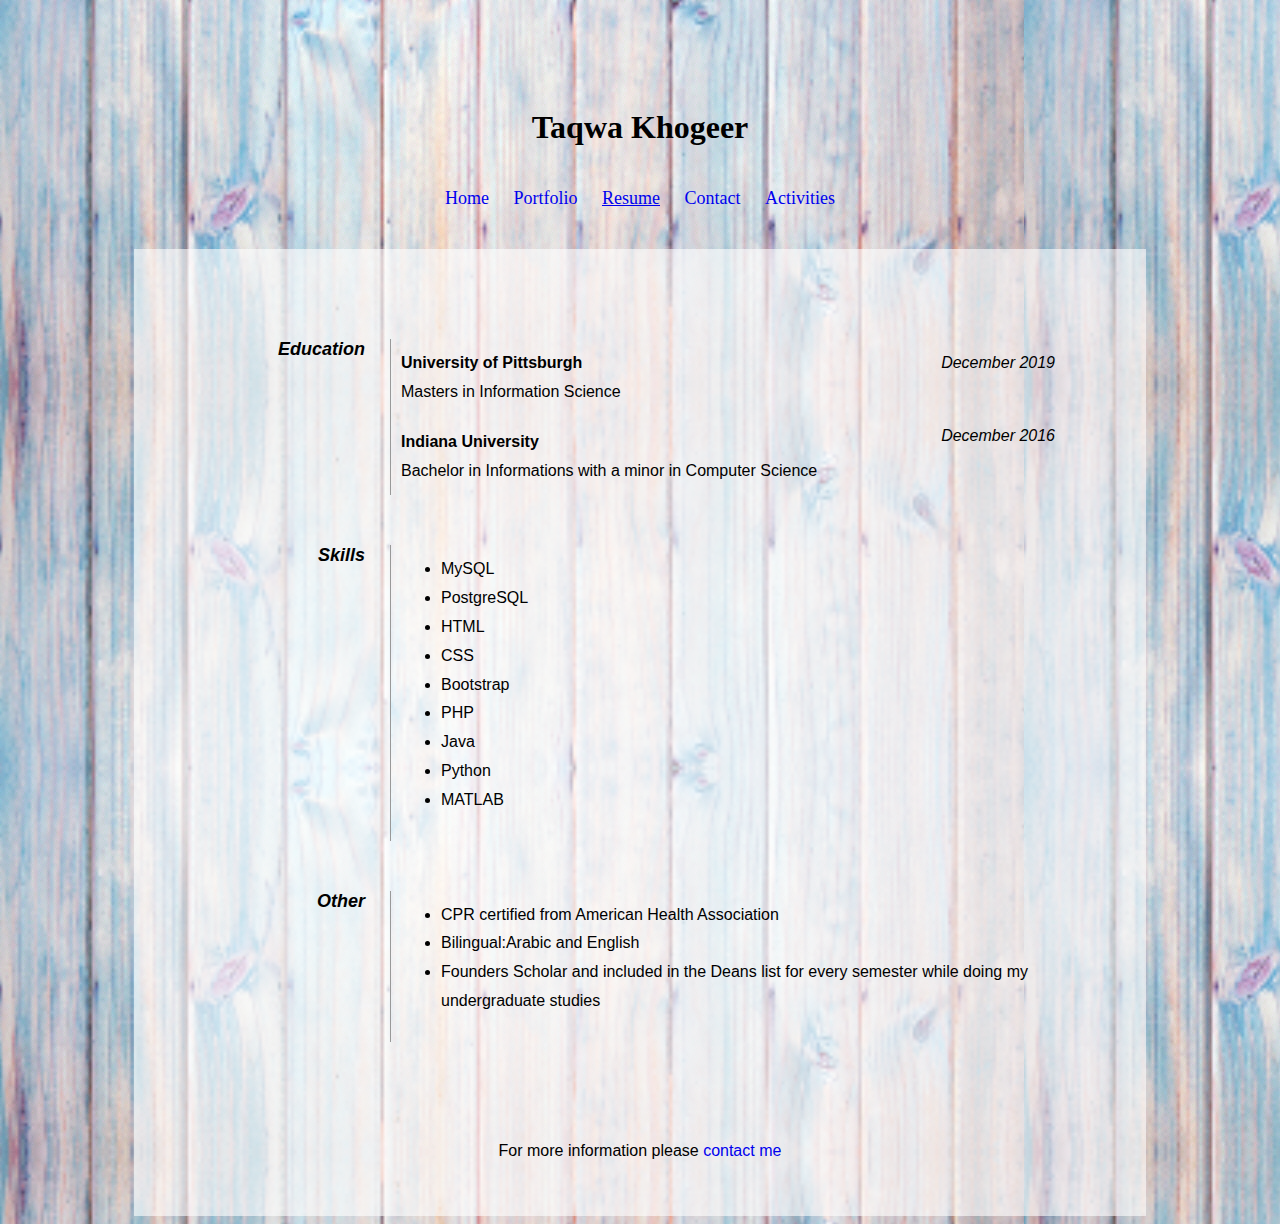
<file: resume.html>
<! DOCTYPE html>
<html>
    <head>
        <title>Resume</title>
        <link rel="stylesheet" type="text/css" href="css/styles.css">
    </head>
    <body>
        <header>
            <h1>Taqwa Khogeer</h1>
            <nav>
                <a href="index.html">Home</a>
                <a href="portfolio.html">Portfolio</a>
                <a href="resume.html" class="active">Resume</a>
                <a href="contact.html">Contact</a>
                <a href="activities.html">Activities</a>
            </nav>
        </header>
        
        <main>
        <table>
            <tr>
                <th>Education</th>              
                <td>
                    <p class="date">December 2019</p>
                    <h4>University of Pittsburgh</h4>
                    <p>Masters in Information Science</p>
            
        
                    <p class="date">December 2016</p>
                    <h4>Indiana University</h4>
                    <p>Bachelor in Informations with a minor in Computer Science</p>
                    </td>
            </tr>
            <tr>
                <th>Skills</th>
                <td>
                    <ul>
                        <li>MySQL</li>
                        <li>PostgreSQL</li>
                        <li>HTML</li>
                        <li>CSS</li>
                        <li>Bootstrap</li>
                        <li>PHP</li>
                        <li>Java</li>
                        <li>Python</li>
                        <li>MATLAB</li>
                    </ul>
                </td>
            </tr>
            
            <tr>
                <th>Other</th>
                <td>
                    <ul>
                        <li>CPR certified from American Health Association</li>
                        <li>Bilingual:Arabic and English</li>
                        <li>Founders Scholar and included in the Deans list for every semester while doing my undergraduate studies</li>
                    </ul>
                </td>
            </tr>     
        </table>

        <p style="margin-top: 50px;">For more information please <a href="contact.html">contact me</a></p>
        </main>

    </body>
</html>
</file>
<file: css/styles.css>
h1, nav a{
    font-family: "Georgia";
}

body{
    font-family: "arial";
    background-image: url("../images/img1.jpg");
}

header{
    padding-top: 80px;
    margin-bottom: 20px;
}

h1{
    text-align: center;
}

nav{
    text-align: center;
    padding: 20px 0;
}

nav a{
    padding: 10px;
    text-decoration: none;
    font-size: 18px;
}

.active{
    text-decoration: underline;
}

a{
    text-decoration: none;
}

main{
    padding: 40px;
    text-align: center;
    background-color:rgba(255, 255, 255, 0.6);
    margin: 0 10%;
}

.intro{
    max-width: 700px;
    margin: 0 auto;
    line-height: 2;
}

table{
    max-width: 850px;
    margin: 0 auto;
    border-spacing: 0 50px;
    border-collapse: separate;
}

th{
    font-style:italic;
    border-right: 1px solid #999;
    font-size: 18px;
    text-align: right;
    padding: 0 25px 0 0;
    width: 150px;
    vertical-align: top;
}

td{
    padding: 10px;
    line-height: 1.8;
}

tr{
    margin-top: 100px;
}

table h4 {
    margin-bottom: 0;
}

table p{
    margin-top: 0;
}

.date{
    font-style: italic;
    float:right;
}

rect{
    fill:pink;
    stroke:lightGrey;
    stroke-width:3;
    opacity:0.7;
}

img{
    width:50%;
}

.activity h4{
   margin-top: 70px; 
}

.portfolio li{
    margin: 40px auto;
}

.portfolio{
    list-style: none;
}
</file>
<file: portfolio/quote/assets/css/styles.css>
@import 'https://fonts.googleapis.com/css?family=Tillana:400,500,600,700,800|Poiret+One|Henny+Penny|Meddon|Megrim|Monofett|Monoton|Montserrat+Subrayada:400,700|Over+the+Rainbow|Snowburst+One|Warnes';
/* 
	Taqwa Khogeer
	I399 Project 3: Quote
*/

/* apply a natural box layout model to all elements */
html {
  box-sizing: border-box;
}
*, *:before, *:after {
  box-sizing: inherit;
}
#container {
	margin: 100px 20px 20px 50px;
	width: 50%;
	padding: 30px;
}

body {
	background: url('../images/leaf.jpg') no-repeat center center fixed;
	-webkit-background-size:cover;
	-moz-background-size:cover;
	-o-background-size:cover;
	background-size:cover;
}

q,p {
	color: white;
	font-family: 'Poiret One', cursive;
}

q {
	font-size: 60px;
	position: relative;
	font-weight: 400;
}

p {
	font-size: 40px;
}

span.comp {
	font-size: 70px;
	/*
	font-family: 'Montserrat Subrayada', sans-serif;
	font-family: 'Warnes', cursive;
	*/
	font-family: 'Montserrat Subrayada', sans-serif;
}

span.simple {
	font-weight: 900;
}

q::before {
	content: '\201c';
	font-size: 190px;
	font-family: Georgia, serif;
	color: gold;
	position: absolute;
	left: -70px;
	top: -50px;
}
</file>
<file: portfolio/recipe/assets/css/styles.css>
/* 
	Documentation Comment
*/

/* apply a natural box layout model to all elements */
html {
  box-sizing: border-box;
}
*, *:before, *:after {
  box-sizing: inherit;
}

#container {
	width: 800px;
	margin: 50px auto;
	border: 25px double SIENNA;
	padding: 50px;
	background-color: IVORY;
}

body{
	background-color: gb(255, 160, 122, 0.7);
}

h1,h2,h3,h4,h5,h6, th, table td {
	font-family: Palatino, "Palatino Linotype", "Hoefler Text", Times, "Times New Roman", serif
}

p,li,td, figcaption {
	font-family: Geneva, "Lucida Sans", "Lucida Grande", "Lucida Sans Unicode", Verdana, sans-serif
}

h1{
	font-size: 40px;
}

h2 {
	margin-top: 1.5em;
	margin-bottom: 0.5em;
}

h3 {
	border-top: 4px dotted LIGHTSALMON;
	margin-top: 3em;
	padding-top: 2em;
}

img {
	width: 100%;
}

img.img2 {
	width: 60%;
	display: block;
	margin-left: auto;
    margin-right: auto;
}

figure.fig1 {
	width: 50%;
	float: right;
	padding: 0 0 0 1em;
	margin-top: 5em;
}

ul li {
	line-height: 1.6em;
}

ol li {
	line-height: 1.4em;
	padding-bottom: 0.6em;
}

th {
	text-align: right;
	border-right: 1px solid black
}

td, th {
	padding: 0.5em 1em 0em 1em;
}

a:link, a:visited {
	text-decoration: none;
	color: slateblue;
}

a:hover, a:active {
	text-decoration: underline;
	color:  SIENNA;
}
</file>
<file: portfolio/samira/assets/css/styles.css>
@import url('https://fonts.googleapis.com/css?family=Raleway:400,700');
/* 
	Taqwa Khogeer
	Project 5
*/

/* apply a natural box layout model to all elements */
html {
  box-sizing: border-box;
}
*, *:before, *:after {
  box-sizing: inherit;
}

/* 
	BACKGROUND
*/

html { 
  background: url(../images/bk1.jpg) no-repeat center center fixed; 
  -webkit-background-size: cover;
  -moz-background-size: cover;
  -o-background-size: cover;
  background-size: cover;
}

/* 
	NAV BAR
*/
nav {
position: fixed;
top:0;
width: 100%;
}

ul.topnav {
	list-style-type: none;
	margin: 0;
	padding: 0;
	overflow: hidden;
	background-color: black;
}

ul.topnav li {
	float: left;
	height: 48px;
}

ul.topnav li a {
	color: #f2f2f2;
	font-size: 17px;
	text-align: center;
	text-decoration: none;
	padding: 14px 16px;
	display: inline-block;
	transition: 0.3s;
}

ul.topnav li a.active {
	background-color: #E56717;
}

ul.topnav li a:hover {
	background-color:  rgba(254, 245, 231, 0.8);
}

ul.topnav li.icon {
	display: none;
}

@media screen and (max-width:680px) {
/* When the screen is less than 680 pixels wide, hide all list items, except for the first one "Home". 
   Show the list item that contains the link to open and close the topnav (li.icon) */
	nav ul.topnav li:not(:first-child) {
		display: none;  /* hide */
	}
	nav ul.topnav li.icon {
		float: right;
		display: inline-block;
	}
	nav ul.topnav li.icon a {
		height: 48px;
	}
/* The "responsive" class is added to topnav with JS when the user clicks on the icon.
   This turns on the menu and changes the other menu items into "dropdown" items. */
	nav ul.topnav.responsive { position: relative; }
	nav ul.topnav.responsive li.icon {
		position: absolute;
		right: 0;
		top: 0;
	}
	nav ul.topnav.responsive li {
		float: none;
		display: inline;   /* show */
	}
	nav ul.topnav.responsive li a {
		display: block;   /* stack, where as before these were inline */
		text-align: left;
	}
	
}

/* 
	TYPOGRAPHY
*/

h1,h2,h3,h4,h5,p,li, address, th, td {
	font-family: 'Raleway', sans-serif;
}

/* 
	HEADER
*/

header {
	max-width: 960px;
	margin: 6.0em auto 0;
}

header h1 {
	text-align: center;
	font-size: 100px;
	margin: 0;
	color: #FFFFF0;
	font-weight: 700;
}

/* 
	MAIN 
*/

main {
	background-color: rgba(254, 245, 231, 0.8);
	max-width: 960px;
	margin: 2.0em auto 4.0em;
	display: flex;
	flex-wrap: wrap;
	border-radius: 20px;
}

.type {
	background-color: #E56717;
	flex-grow: 2;
	flex-basis: 100%;
  	border-width: 1px 0 0 0; 
  	border-radius: 50px;
  	margin: 10px 5px 0px;
  	height: 55px;
}

.type h1 {
	text-align: center;
	margin: 10px;
}

.type p {
	text-align: center;
	font-style: italic;
}

article, aside {
	flex-grow: 1;
	flex-basis: 50%;
	padding: 3%;
	min-width: 250px;
}

.price {
	display: flex;
	flex-wrap: nowrap;
	justify-content: space-between;
	margin: 0;
}

.price h2, .price h3 {
	font-weight: 400;
	margin-bottom: 0;
	margin-top: 25px;
}

article p, aside p {
	margin-top: 0px;
	margin-bottom: 20px;
}

p {
	color: #383838;
}

.extra {
	font-style: italic;
	font-size: 90%
}

#contact section {
	margin-bottom: 40px;
}

#contact article {
	min-width: 250px;
	flex-basis: 40%;
}

#contact aside {
	flex-basis: 60%;
}

@media screen and (max-width:970px) {
	main {
		margin: 0em 1.5em 1.0em;
	}
	
	article, aside {
		padding-top: 0;
		padding-bottom: 0;
	}
}

#contact .hours th {
	text-align: left;
	font-size: 18px;
	vertical-align: top;
}

#contact .hours td {
	text-align: right;
	padding-bottom: 10px;
}

#contact table {
	width: 100%;
}

#contact p, #contact address, #contact th, #contact td {
	color: #000;
}

#contact h2 {
	border-bottom: 1px solid #E56717;
	font-weight: normal;
}

#contact address {
	font-style: normal;
}

#contact h2 {
	font-size: 30px;
}
</file>
